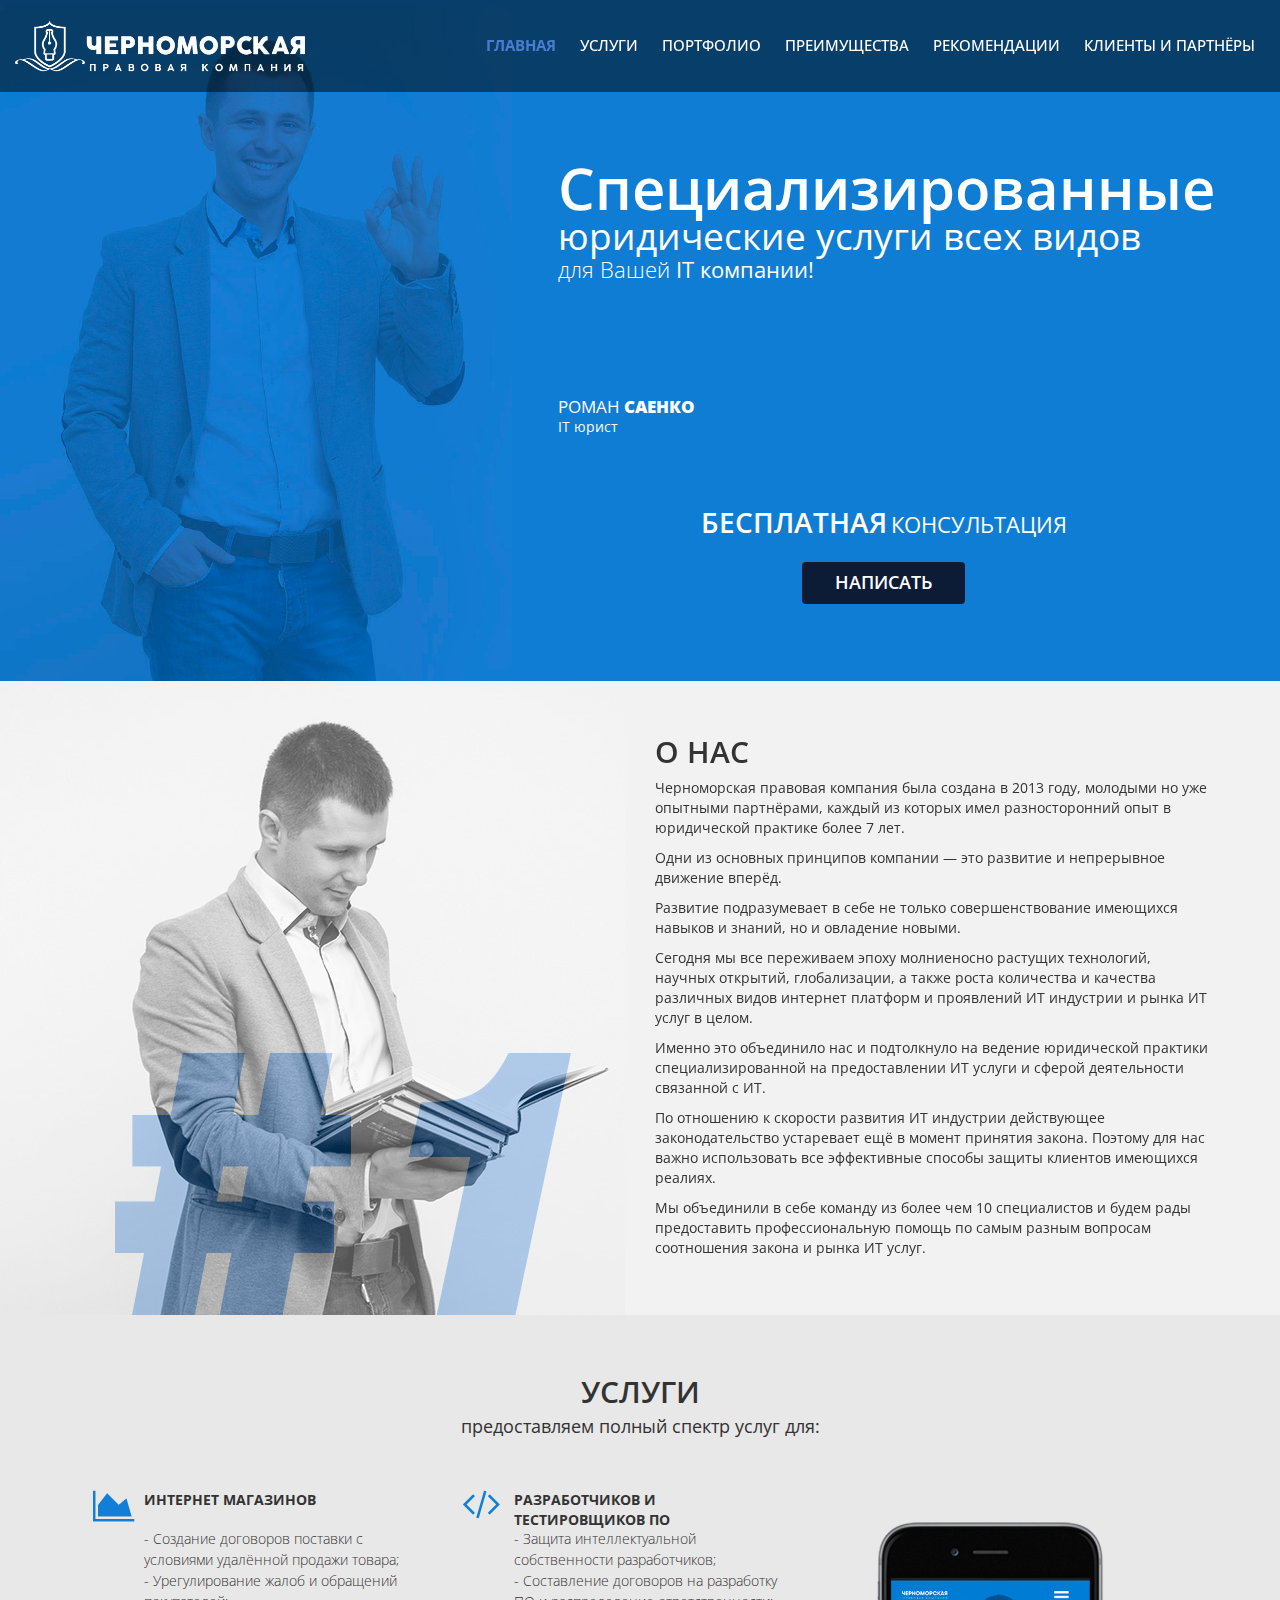
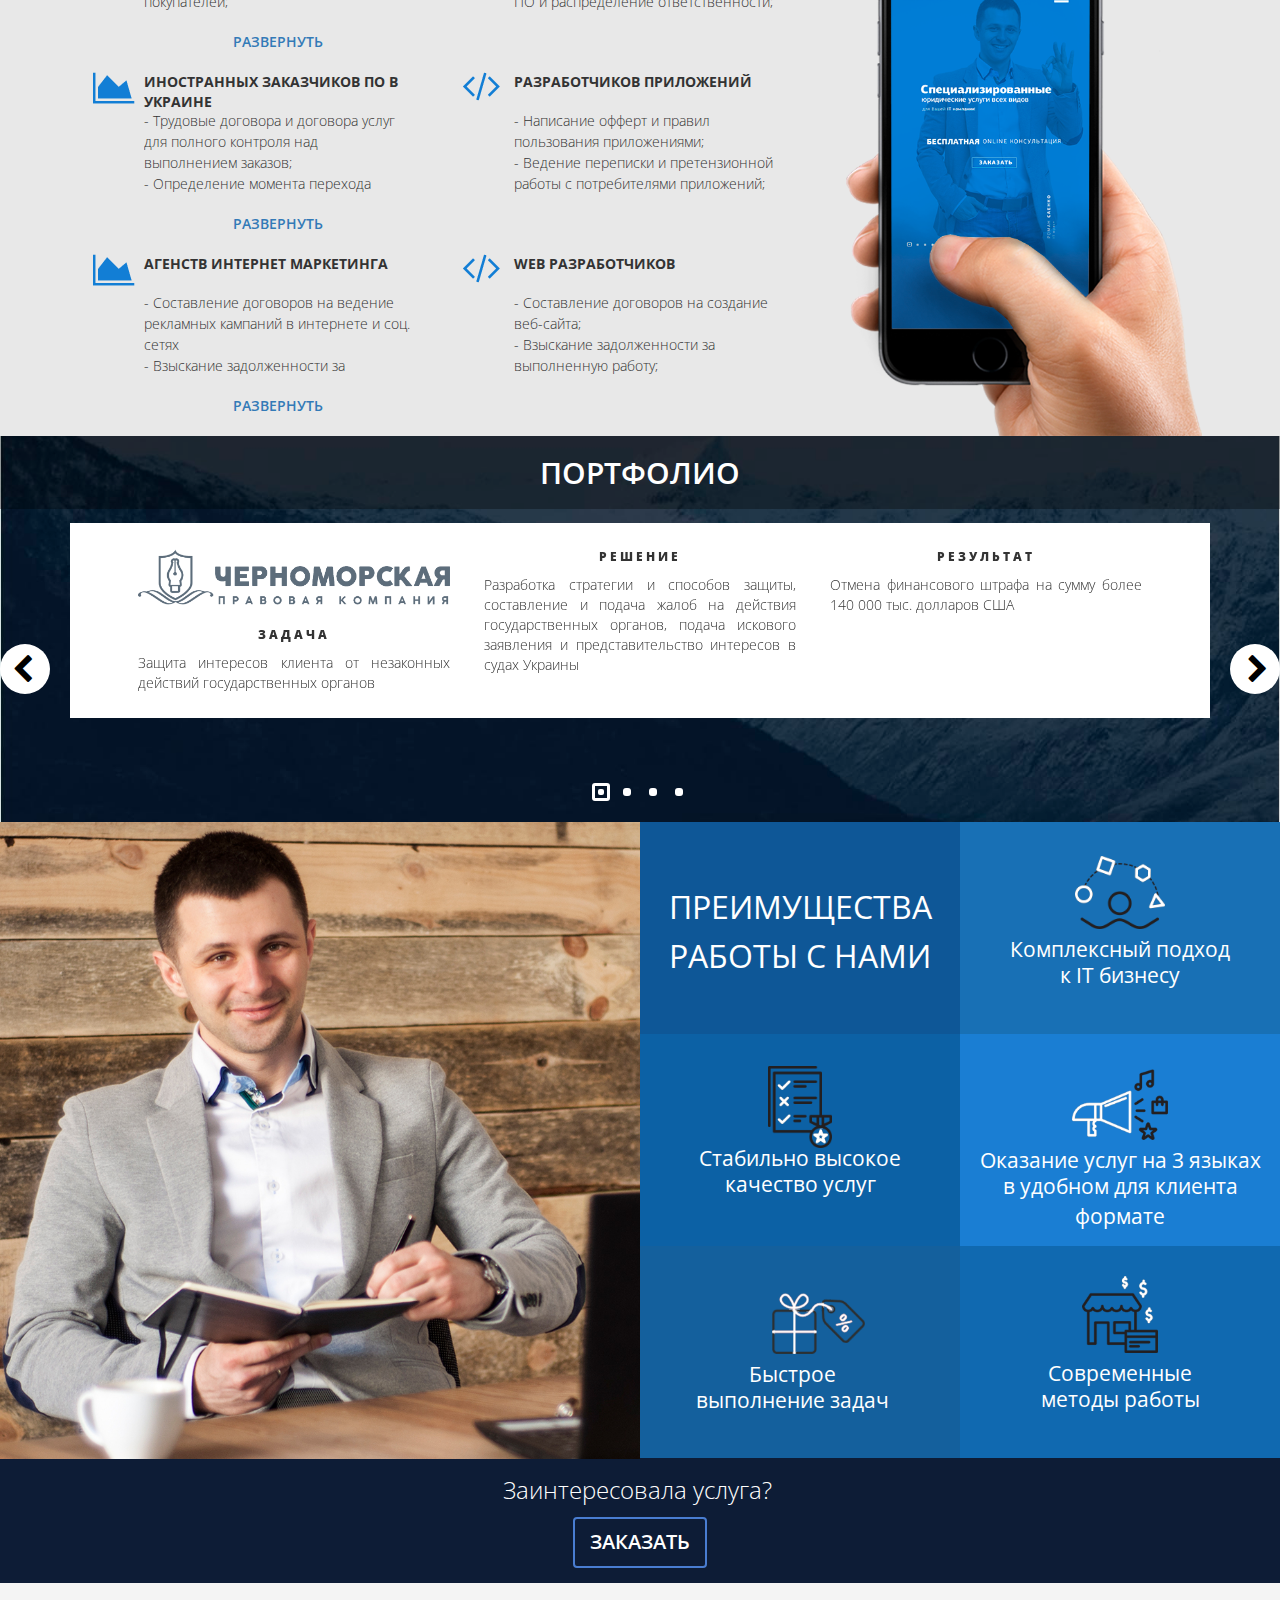
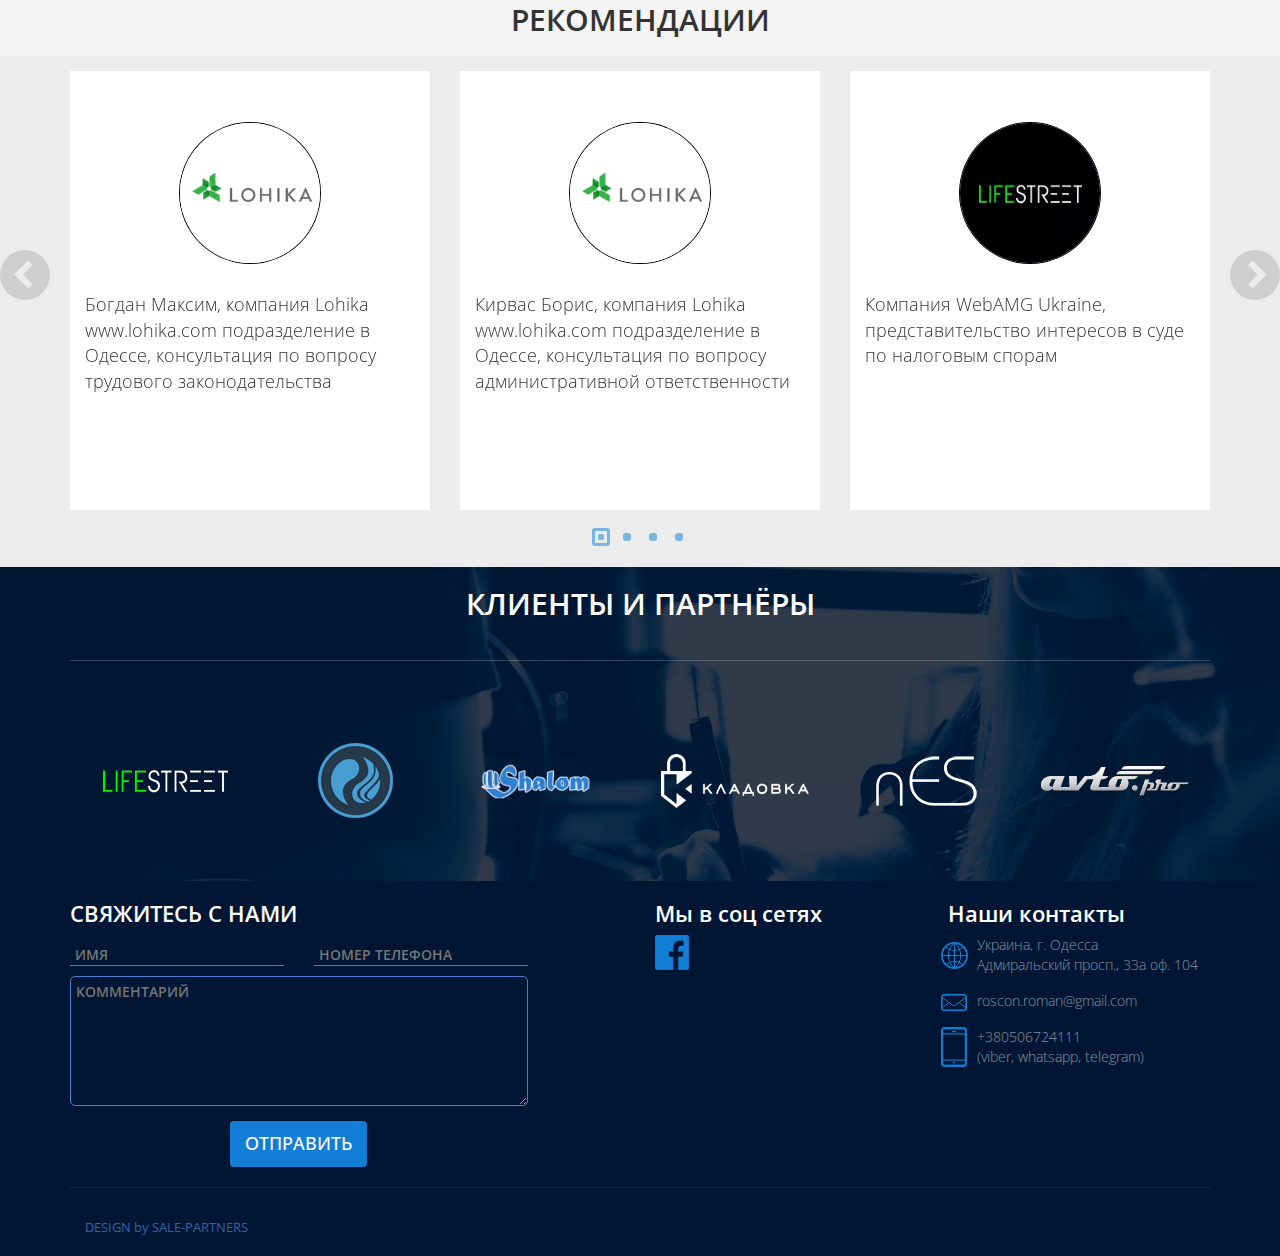
<file: html/index.html>
<!DOCTYPE html>
<html lang="ru">
	<head>
		<meta charset="utf-8"/>
		<meta http-equiv="X-UA-Compatible" content="IE=edge"/>
		<meta name="viewport" content="width=device-width, initial-scale=1"/>
		<link rel="shortcut icon" href="/img/favicon.png" type="image/png"/>
		<title> title</title>
		<!-- Bootstrap -->
		<!-- <link href="plugins/bootstrap/css/bootstrap.min.css" rel="stylesheet"/> -->
		<link rel="stylesheet" type="text/css" href="css/style.css">
		<!-- HTML5 shim and Respond.js for IE8 support of HTML5 elements and media queries -->
		<!--[if lt IE 9]>
			<script src="https://oss.maxcdn.com/html5shiv/3.7.2/html5shiv.min.js"></script>
			<script src="https://oss.maxcdn.com/respond/1.4.2/respond.min.js"></script>
		<![endif]-->

		<link href="https://fonts.googleapis.com/css?family=Lato:400,400i,900,900i" rel="stylesheet">
		<link href="https://fonts.googleapis.com/css?family=Open+Sans:300,300i,400,400i,600,600i,700,700i,800,800i&amp;subset=cyrillic" rel="stylesheet">
	</head>
	<body>
		<div id='main' class="block-1 bg bg-1 scrool-h">
			<div class="container-fluid posf h-menu">
				<header>
					<div class="row flex-center">
						<div class="col-xs-10 col-sm-2 col-md-3">
							<div class="log-holder">
								<img src="img/logo-w.png" alt="" class="logo">
								 
							</div>
						</div>
						<div class="col-xs-12 col-sm-10 col-md-9 text-right pos-s">
							<nav>
								<div class="m-menu-bt hidden-sm hidden-md hidden-lg">
									<div class="m-btn icon-menu"></div>
								</div>
								<div class="list">
									<ul class="m-menu">
										<li><a href="#main">главная</a></li>
										<li><a href="#serv">услуги</a></li>
										<li><a href="#portfol">портфолио</a></li>
										<li><a href="#preim">преимущества</a></li>
										<li><a href="#rec">рекомендации</a></li>
										<li><a href="#cliets">клиенты  и  партнёры</a></li>
									</ul>
								 
								</div>
							</nav>
						</div>
					</div>
				</header>
			</div>
			<div class="slick top">
				<div class="slide sl-1">
					<img src="img/bg/bg1.jpg" class=" ">
					<div class="container cont ">
						<div class="row">
							<div class="col-xs-12 col-sm-7 col-sm-offset-5 over-hide ">
								<p class="h2 fz-58 mb-n lh-1">Специализированные</p>
								<p class="medium fz-37 mb-n lh-1">юридические услуги всех видов</p>
								<p class="fz-22 mb-n lh1"><span class="light">для Вашей</span> IT компании!</p>
								<div class="cont text-left inline-b w-a  ">
									<p class="name">
										РОМАН <span>САЕНКО</span>
									</p>
									<span class="dep">IT юрист</span>
								</div>
								<div class="text-center mar-top">
										<p> <span class="black fz-28">БЕСПЛАТНАЯ</span>  <span class="fz-22"> КОНСУЛЬТАЦИЯ</span> </p>
										<div class="col-xs-12 col-sm-3 inline-b">
											<div class="row">
												<a  href="#cliets" class="btn goto">Написать</a>
											</div>
										</div>
								</div>
							</div>
						</div>
					</div>
				</div>

			</div>
		</div>
		<div class="block-2">
			<img src="img/bg/bg2.jpg" class="bg">
			<div class="container cont">
				<div class="row">
					<div class="col-xs-12 col-sm-6">
					</div>
					<div class="col-xs-12 col-sm-6">
						<div class="slick sl-2">
							<div class="slide">
								<h2 class="Black fz-30 t-upper">о нас</h2>
								<p>Черноморская правовая компания была создана в 2013 году, молодыми но уже опытными партнёрами, каждый из которых имел разносторонний опыт в юридической практике более 7 лет.</p> 
								<p>Одни из основных принципов компании — это развитие и непрерывное движение вперёд.</p> 
								<p>Развитие подразумевает в себе не только совершенствование имеющихся навыков и знаний, но и овладение новыми.</p>
								<p>Сегодня мы все переживаем эпоху молниеносно растущих технологий, научных открытий, глобализации, а также роста количества и качества различных видов интернет платформ и проявлений ИТ индустрии и рынка ИТ услуг в целом.</p>
								<p>Именно это объединило нас и подтолкнуло на ведение юридической практики специализированной на предоставлении ИТ услуги и сферой деятельности связанной с ИТ.</p>
								<p>По отношению к скорости развития ИТ индустрии действующее законодательство устаревает ещё в момент принятия закона. Поэтому для нас важно использовать все эффективные способы защиты клиентов имеющихся реалиях.</p>
								<p>Мы объединили в себе команду из более чем 10 специалистов и будем рады предоставить профессиональную помощь по самым разным вопросам соотношения закона и рынка ИТ услуг.</p>

							</div>
						</div>
					</div>
				</div>
			</div>
				<div class="sl-2 btn-holder">
					
				</div>
		</div>
		<div id='serv' class="block-3 scrool-h">
			<div class="container serv">
				<div class="row">
					<div class="col-xs-12">
						<div class="head text-center">
							<h2>
								УСЛУГИ
							</h2>
							<span>предоставляем полный спектр услуг для:</span>
						</div>
					</div>
					<div class="col-xs-12 col-md-8 max-md-8  va-t">
						<div class="row">
							<div class="col-xs-12 ">
								<div class="icn-ell">
									<div class="icn">
										<img src="img/icon/icon-1.png">
									</div>
									<div class="cont">
											<p class="name UltraBlack">ИНТЕРНЕТ МАГАЗИНОВ</p>
											<div class="hidden-s">
												<p class="light">Создание договоров поставки с условиями удалённой продажи товара;</p>
												<p class="light">Урегулирование жалоб и обращений покупателей;</p>
												<p class="light">Cоздание договоров для закупки товара;</p>
												<p class="light">Оптимизация налогообложения;</p>
											</div>
										<a href="#"><span class="na">Развернуть</span> <span class="act">Свернуть</span></a>
									</div>
								</div>
								<div class="icn-ell">
									<div class="icn">
										<img src="img/icon/icon-2.png">
									</div>
									<div class="cont">
											<p class="name UltraBlack">РАЗРАБОТЧИКОВ И ТЕСТИРОВЩИКОВ ПО</p>
											<div class="hidden-s">
												 
												<p class="light">Защита интеллектуальной собственности разработчиков;</p>
												<p class="light">Cоставление договоров на разработку ПО и распределение ответственности;</p>
											</div>
										<!-- <a href="#"><span class="na">Развернуть</span> <span class="act">Свернуть</span></a> -->
									</div>
								</div>
								<div class="icn-ell">
									<div class="icn">
										<img src="img/icon/icon-1.png">
									</div>
									<div class="cont">
											<p class="name UltraBlack">ИНОСТРАННЫХ ЗАКАЗЧИКОВ ПО В УКРАИНЕ</p>
											<div class="hidden-s">
												 
												<p class="light">Трудовые договора и договора услуг для полного контроля над выполнением заказов;</p>
												<p class="light">Определение момента перехода права собственности на разработки;</p>
												<p class="light">Возможность взыскание потраченных средств за невыполненную работу;</p>
											</div>
										<a href="#"><span class="na">Развернуть</span> <span class="act">Свернуть</span></a>
									</div>
								</div>
								<div class="icn-ell">
									<div class="icn">
										<img src="img/icon/icon-2.png">
									</div>
									<div class="cont">
											<p class="name UltraBlack">РАЗРАБОТЧИКОВ ПРИЛОЖЕНИЙ</p>
											<div class="hidden-s">
												 
												<p class="light">Написание офферт и правил пользования приложениями;</p>
												<p class="light">Ведение переписки и претензионной работы с потребителями приложений;</p>
											</div>
										<!-- <a href="#"><span class="na">Развернуть</span> <span class="act">Свернуть</span></a> -->
									</div>
								</div>
								<div class="icn-ell">
									<div class="icn">
										<img src="img/icon/icon-1.png">
									</div>
									<div class="cont">
											<p class="name UltraBlack">АГЕНСТВ ИНТЕРНЕТ МАРКЕТИНГА</p>
											<div class="hidden-s">
												<p class="light">Составление договоров на ведение рекламных кампаний в интернете и соц. сетях </p>
												 
												<p class="light">Взыскание задолженности за выполненную работу;</p>

											</div>
										<a href="#"><span class="na">Развернуть</span> <span class="act">Свернуть</span></a>
									</div>
								</div>
								<div class="icn-ell">
									<div class="icn">
										<img src="img/icon/icon-2.png">
									</div>
									<div class="cont">
											<p class="name UltraBlack">WEB РАЗРАБОТЧИКОВ</p>
											<div class="hidden-s">
												 
												<p class="light">Составление договоров на создание веб-сайта;</p>
												<p class="light">Взыскание задолженности за выполненную работу;</p>
											</div>
										<!-- <a href="#"><span class="na">Развернуть</span> <span class="act">Свернуть</span></a> -->
									</div>
								</div>
							</div>
						</div>
					</div>
					<div class="hidden-xs hidden-sm col-md-4 max-md-4 va-b text-right">
						<img src="img/decor/dec1.png" class="decor">
					</div>
				</div>
			</div>
		</div>
		<div id='portfol' class="block-4 portfol scrool-h">
				<div class="head white text-center"> <h2 class="white">портфолио</h2></div>
				<div class="pos-r">
					<div class="portfol-s btn-holder"></div>
					<div class="container">
						<div class="row">
							<div class="col-xs-12">
									<div class="slick portfol-s">
										<div class="slide">
											<div class="p-ell row ">
												<div class="col-sm-12 text " style="">
													<div class="item it-1">
														<img src="img/logo-g.png">
														<div class="p-text">
															<p class="name">
																ЗАДАЧА
															</p>
																<p>Защита интересов клиента от незаконных действий государственных органов</p>
														</div>
													</div>
													<div class="item it-2">
														<div class="p-text">
															<p class="name">
																РЕШЕНИЕ
															</p>
																<p>Разработка стратегии и способов защиты, составление и подача жалоб на действия государственных органов, подача искового заявления и представительство интересов в судах Украины</p>
														</div>
													</div>
													<div class="item it-3">
														
														<div class="p-text">
															<p class="name">
																РЕЗУЛЬТАТ
															</p>
																<p>Отмена финансового штрафа на сумму более 140 000 тыс. долларов США </p>
															</div>
														</div>
													
												</div>
											</div>
										</div>
										<div class="slide">
											<div class="p-ell row ">
												<div class="col-sm-12 text " style="">
													<div class="item it-1">
														<img src="img/logo-g.png">
														<div class="p-text">
															<p class="name">
																ЗАДАЧА
															</p>
																<p>Защита конфиденциальной информации клиента</p>
														</div>
													</div>
													<div class="item it-2">
														<div class="p-text">
															<p class="name">
																РЕШЕНИЕ
															</p>
																<p>Разработка и внедрение новых форм трудовых договоров, положения и политики конфиденциальности компании, введение дополнительных видов ответственности персонала клиента, внесение рекомендаций и изменений в штатную структуру компании, проведение обучения среди персонала клиента</p>
														</div>
													</div>
													<div class="item it-3">
														
														<div class="p-text">
															<p class="name">
																РЕЗУЛЬТАТ
															</p>
																<p>Снижение потерь коммерческой информации, конфиденциального программного кода до уровня 3% в год.</p>
															</div>
														</div>
												</div>
											</div>
										</div>
										<div class="slide">
											<div class="p-ell row ">
												<div class="col-sm-12 text " style="">
													<div class="item it-1">
														<img src="img/logo-g.png">
														<div class="p-text">
															<p class="name">
																ЗАДАЧА
															</p>
																<p>Взыскание убытков и задолженности в пользу клиента за неоплату проведения рекламной компании в сети интернет</p>
														</div>
													</div>
													<div class="item it-2">
														<div class="p-text">
															<p class="name">
																РЕШЕНИЕ
															</p>
																<p>Подготовка и проработка необходимых документов, разработка и подача искового заявления в суд и дальнейшее представительство интересов клиента в суде</p>
														</div>
													</div>
													<div class="item it-3">
														
														<div class="p-text">
															<p class="name">
																РЕЗУЛЬТАТ
															</p>
																<p>Результат- фактическое взыскание в пользу клиента более 10 000 тыс. долларов США.</p>
															</div>
														</div>
												</div>
											</div>
										</div>
										<div class="slide">
											<div class="p-ell row ">
												<div class="col-sm-12 text " style="">
													<div class="item it-1">
														<img src="img/logo-g.png">
														<div class="p-text">
															<p class="name">
																ЗАДАЧА
															</p>
																<p>Оптимизация системы налогообложения клиента</p>
														</div>
													</div>
													<div class="item it-2">
														<div class="p-text">
															<p class="name">
																РЕШЕНИЕ
															</p>
																<p>Проведение юридического аудита компании клиента, разработка и внедрение схемы законного уменьшения налоговой нагрузки, открытие юридического лица за границами Украины, получение разрешительной документации</p>
														</div>
													</div>
													<div class="item it-3">
														
														<div class="p-text">
															<p class="name">
																РЕЗУЛЬТАТ
															</p>
																<p>Прохождение проверки налоговыми органами без существенных замечаний.</p>
															</div>
														</div>
												</div>
											</div>
										</div>
								 
									</div>
							</div>
						</div>
					</div>
				</div>
		</div>
		<div id='preim' class="block-5 scrool-h">
			<div class="container-fluid">
				<div class="row  ">
					<div class="col-xs-12 hidden-xs hidden-md hidden-sm js-height-img col-lg-6">
						<div class="row text-center">
							<img src="img/background2.jpg" class="p_max_300">
						</div>
					</div>
					<div class="col-xs-12 col-sm-12 col-lg-6">
						<div class="row">
							<div class="col-xs-12 col-sm-6 col-md-6">
								<div class="el-prem js-height th3 pos-r">
									<div class="text-holder th7 cont">
										<p class="name">
											ПРЕИМУЩЕСТВА
										</p>
										<p>
											РАБОТЫ С НАМИ
										</p>
									</div>
									<div class="img-holder">
										
									</div>
								</div>
							</div>
							<div class="col-xs-12 col-sm-6 col-md-6">
								<div class="el-prem js-height th1">
									<div class="text-holder text-center">
										<div class="img-holder">
											<img src="img/icon/p-icon-1.png">
										</div>
										<p class="name">
											Комплексный подход 
										</p>
										<p>
											к IT бизнесу
										</p>
									</div>
									
								</div>
							</div>
							<div class="col-xs-12 col-sm-6 col-md-6">
								<div class="el-prem js-height th2">
									<div class="text-holder">
										<div class="img-holder">
											<img src="img/icon/p-icon-2.png">
										</div>
										<p class="name">
											Стабильно высокое
										</p>
										<p>
											качество услуг
										</p>
										
									</div>
									
								</div>
							</div>
							
							<div class="col-xs-12 col-sm-6 col-md-6">
								<div class="el-prem js-height th4">
									<div class="text-holder">
										<div class="img-holder">
											<img src="img/icon/p-icon-4.png">
										</div>
										<p class="name">
											Оказание услуг на 3 языках  
										</p>
										<p>в удобном для клиента формате</p>
									</div>
								</div>
							</div>
							<div class="col-xs-12 col-sm-6 col-md-6">
								<div class="el-prem js-height th5">
									<div class="text-holder">
									<div class="img-holder">
										<img src="img/icon/p-icon-5.png">
									</div>
										<p class="name">
											Быстрое 
										</p>
										<p>
											выполнение задач
										</p>
									</div>
								</div>
							</div>
							<div class="col-xs-12 col-sm-6 col-md-6">
								<div class="el-prem js-height th6">
									<div class="text-holder">
									<div class="img-holder">
										<img src="img/icon/p-icon-6.png">
									</div>
										<p class="name">
											Современные 
										</p>
										<p>методы работы</p>
									</div>
								</div>
							</div>
						</div>
					</div>
				</div>
			</div>
		</div>
		<div class="ord">
			<div class="container">
				<div class="row">
					<div class="col-xs-12 text-center">
						<p class="light">Заинтересовала услуга?</p> <br> <button class="btn bth2 s-marg pop_open">заказать</button>
					</div>
				</div>
			</div>
		</div>
		<div id='rec' class="block-6 pos-r scrool-h">
			<div class="container-fluid bg">
				<div class="row">
					<div class="col-xs-12 text-center">
						<h2>РЕКОМЕНДАЦИИ</h2>
					</div>
				</div>
			</div>
			<div class="container">
				<div class="row">
					<div class="slick rec">
						<div class="slide">
							<div class="rec-ell">
								<div class="bg">
									<div class="photo-holder">
										<img src="img/partners/d_Lohika.jpg">
									</div>
									<div class="text-holder">
										<p>
											Богдан Максим, компания Lohika www.lohika.com подразделение в Одессе, консультация по вопросу трудового законодательства
										</p>
										<!-- <p class="name">
											- Digital Studio
										</p>
										<ul>
											<li><a href=""> <img src="img/social/twitter.png"> </a></li>
											<li><a href=""> <img src="img/social/facebook.png"></a></li>
											<li><a href=""> <img src="img/social/vkontakte.png"></a></li>
											<li><a href=""> <img src="img/social/google-plus.png"></a></li>
										</ul> -->
										<div class="text-center">
											<!-- <button class="btn bth3">
												ПРОЧИТАТЬ ВСЁ
											</button> -->
										</div>
									</div>
								</div>
							</div>
						</div>
						<div class="slide">
							<div class="rec-ell">
								<div class="bg">
									<div class="photo-holder">
										<img src="img/partners/d_Lohika.jpg">
									</div>
									<div class="text-holder">
										<p>
											Кирвас Борис, компания Lohika www.lohika.com подразделение в Одессе, консультация по вопросу административной ответственности 
										</p>
										<!-- <p class="name">
											- Digital Studio
										</p>
										<ul>
											<li><a href=""> <img src="img/social/twitter.png"> </a></li>
											<li><a href=""> <img src="img/social/facebook.png"></a></li>
											<li><a href=""> <img src="img/social/vkontakte.png"></a></li>
											<li><a href=""> <img src="img/social/google-plus.png"></a></li>
										</ul> -->
										<div class="text-center">
											<!-- <button class="btn bth3">
												ПРОЧИТАТЬ ВСЁ
											</button> -->
										</div>
									</div>
								</div>
							</div>
						</div>
						<div class="slide">
							<div class="rec-ell">
								<div class="bg">
									<div class="photo-holder">
										<img src="img/partners/d_life.jpg">
									</div>
									<div class="text-holder">
										<p>
											Компания WebAMG Ukraine, представительство интересов в суде по налоговым спорам
										</p>
										<!-- <p class="name">
											- Digital Studio
										</p>
										<ul>
											<li><a href=""> <img src="img/social/twitter.png"> </a></li>
											<li><a href=""> <img src="img/social/facebook.png"></a></li>
											<li><a href=""> <img src="img/social/vkontakte.png"></a></li>
											<li><a href=""> <img src="img/social/google-plus.png"></a></li>
										</ul> -->
										<div class="text-center">
											<!-- <button class="btn bth3">
												ПРОЧИТАТЬ ВСЁ
											</button> -->
										</div>
									</div>
								</div>
							</div>
						</div>
						<div class="slide">
							<div class="rec-ell">
								<div class="bg">
									<div class="photo-holder">
										<img src="img/partners/d_Lux.jpg">
									</div>
									<div class="text-holder">
										<p>
											Васильев Александр, компания Люксофт www.luxoft.ru подразделение в Одессе, консультирование по вопросам наследования.
										</p>
										<!-- <p class="name">
											- Digital Studio
										</p>
										<ul>
											<li><a href=""> <img src="img/social/twitter.png"> </a></li>
											<li><a href=""> <img src="img/social/facebook.png"></a></li>
											<li><a href=""> <img src="img/social/vkontakte.png"></a></li>
											<li><a href=""> <img src="img/social/google-plus.png"></a></li>
										</ul> -->
										<div class="text-center">
											<!-- <button class="btn bth3">
												ПРОЧИТАТЬ ВСЁ
											</button> -->
										</div>
									</div>
								</div>
							</div>
						</div>
					</div>
				</div>
			</div>
			<div class="rec btn-holder">		</div>
		</div>
		<div id='cliets' class="block-7 scrool-h">
			<div class="container">
				<div class="row">
					<div class="col-xs-12 text-center">
						<h2 class="white">КЛИЕНТЫ И ПАРТНЁРЫ</h2>
					</div>
				</div>
			</div>
			<div class="pos-r">
				<div class="container">
					<div class="row">
						<div class="slick clients">
							<div class="slide">
								<div class="cli-ell">
									<div class="text-holder">
										<p><span class="c-blue">“</span>наша компания подтвердила права на свое ПО и приняло его к учету в качестве НМА, за что говорим "Roman Saenko & Сo." огромное Спасибо!<span class="c-blue">”</span></p>
										<p class="name">- Сергей Дьяконов “VDP Project”</p>
									</div>
									<div class="text-center">
										<div class="photo-holder">
											<img src="img/photo/clent-zag1.png">
										</div>
									</div>
								</div>
							</div>
							<div class="slide">
								<div class="cli-ell">
									<div class="text-holder">
										<p><span class="c-blue">“</span>наша компания подтвердила права на свое ПО и приняло его к учету в качестве НМА, за что говорим "Roman Saenko & Сo." огромное Спасибо!<span class="c-blue">”</span></p>
										<p class="name">- Сергей Дьяконов “VDP Project”</p>
									</div>
									<div class="text-center">
										<div class="photo-holder">
											<img src="img/photo/clent-zag1.png">
										</div>
									</div>
								</div>
							</div>
							<div class="slide">
								<div class="cli-ell">
									<div class="text-holder">
										<p><span class="c-blue">“</span>наша компания подтвердила права на свое ПО и приняло его к учету в качестве НМА, за что говорим "Roman Saenko & Сo." огромное Спасибо!<span class="c-blue">”</span></p>
										<p class="name">- Сергей Дьяконов “VDP Project”</p>
									</div>
									<div class="text-center">
										<div class="photo-holder">
											<img src="img/photo/clent-zag1.png">
										</div>
									</div>
								</div>
							</div>
							<div class="slide">
								<div class="cli-ell">
									<div class="text-holder">
										<p><span class="c-blue">“</span>наша компания подтвердила права на свое ПО и приняло его к учету в качестве НМА, за что говорим "Roman Saenko & Сo." огромное Спасибо!<span class="c-blue">”</span></p>
										<p class="name">- Сергей Дьяконов “VDP Project”</p>
									</div>
									<div class="text-center">
										<div class="photo-holder">
											<img src="img/photo/clent-zag1.png">
										</div>
									</div>
								</div>
							</div>
							<div class="slide">
								<div class="cli-ell">
									<div class="text-holder">
										<p><span class="c-blue">“</span>наша компания подтвердила права на свое ПО и приняло его к учету в качестве НМА, за что говорим "Roman Saenko & Сo." огромное Спасибо!<span class="c-blue">”</span></p>
										<p class="name">- Сергей Дьяконов “VDP Project”</p>
									</div>
									<div class="text-center">
										<div class="photo-holder">
											<img src="img/photo/clent-zag1.png">
										</div>
									</div>
								</div>
							</div>
							<div class="slide">
								<div class="cli-ell">
									<div class="text-holder">
										<p><span class="c-blue">“</span>наша компания подтвердила права на свое ПО и приняло его к учету в качестве НМА, за что говорим "Roman Saenko & Сo." огромное Спасибо!<span class="c-blue">”</span></p>
										<p class="name">- Сергей Дьяконов “VDP Project”</p>
									</div>
									<div class="text-center">
										<div class="photo-holder">
											<img src="img/photo/clent-zag1.png">
										</div>
									</div>
								</div>
							</div>
						</div>
					</div>
				</div>
				<div class="clients btn-holder"></div>
			</div>
			<div class="container">
				<hr>
				<div class="slick clie-logo">
					<div class="slide">
						<a href="http://www.lifestreet.com/">
							<img src="img/partners/life.png">
						</a>
					</div>
					<div class="slide">
						<a href="http://odgaz.odessa.ua/">
							<img src="img/partners/od_gaz.png">
						</a>
					</div>
					<div class="slide">
						<a href="http://shalom.in.ua/">
							<img src="img/partners/shalom.png">
						</a>
					</div>
					<div class="slide">
						<a href="http://kladovka.ua/">
							<img src="img/partners/kladovka.png">
						</a>
					</div>
					<div class="slide">
						<a href="http://nes.od.ua/">
							<img src="img/partners/nes.png">
						</a>
					</div>
					<div class="slide">
						<a href="http://avto.pro/">
							<img src="img/partners/avto.gif">
						</a>
					</div>
			</div>
		</div>
	</div>
	<div class="footer">
		<div class="container">
			<div class="row ">
				<div class="col-xs-12 col-md-5">
					<h2 class="white">СВЯЖИТЕСЬ С НАМИ</h2>
					<form action="post" class="form">

						<div class="row">
							<div class="col-xs-12 col-sm-6 ">
								<input type="text" name="name" placeholder="ИМЯ">
							</div>
							<div class="col-xs-12 col-sm-6 ">
								<input type="text" name="phone" placeholder="НОМЕР ТЕЛЕФОНА">
							</div>
						</div>
						<textarea name="message" placeholder="КОММЕНТАРИЙ"></textarea>
						<div class="text-center">
							<input type="submit" value="отправить" class="btn bth3">
						</div>
					</form>
				</div>
				<div class="col-xs-12 col-sm-6  col-md-3 col-lg-3 col-lg-offset-1">
					<h2 class="white">Мы в соц сетях</h2>
					<ul class="social">
						<!-- <li><a href=""><img src="img/social/tw.png"></a></li> -->
						<li><a href="https://www.facebook.com/blackseacom" target="_blank"><img src="img/social/fb.png"></a></li>
						<!-- <li><a href=""><img src="img/social/vk.png"></a></li> -->
						<!-- <li><a href=""><img src="img/social/gogle.png"></a></li> -->
					</ul>
				</div>
				<div class="col-xs-12 col-sm-6  col-md-4 col-lg-3">
					<h2 class="white">Наши контакты</h2>
					<div class="f-ell   ">
						<div class="img-holder">
							<img src="img/icon/icon-location.png" alt="">
						</div>
						<div class="text-holder ">
							<!-- <p class="name">адрес</p> -->
							<p>Украина, г. Одесса <br> Адмиральский просп., 33а оф. 104</p>
						</div>
					</div>
					<div class="f-ell">
						<div class="img-holder mail">
							<img src="img/icon/icon-mail.png" alt="">
						</div>
						<div class="text-holder text-center">
							<!-- <p class="name">e-mail</p> -->
							<a href="mailto:roscon.roman@gmail.com">roscon.roman@gmail.com</a>
						</div>
					</div>
					<div class="f-ell">
						<div class="img-holder">
							<img src="img/icon/icon-phone.png" alt="">
						</div>
						<div class="text-holder ">
							<!-- <p class="name">телефон</p> -->
							<a href="tel:+380506724111">+380506724111 <br> (viber, whatsapp, telegram)</a>
						</div>
					</div>
				</div>

			</div>
			<hr>
			<div class="col-xs-12">
				<a href="" class="copy">DESIGN by SALE-PARTNERS</a>
			</div>
			
		</div>
	</div>
	 
<div class="pop_up flex-center">
	<div class="container">
		<div class="row">
			<div class="col-xs-12 col-sm-8 col-sm-offset-2 col-md-6 col-md-offset-3">
				<form action="post" class="form">
				<p class="hidden theme">Заказ услуги</p>
					<div class="row">
						<div class="col-xs-12 col-sm-6 ">
							<input type="text" name="name" placeholder="ИМЯ">
						</div>
						<div class="col-xs-12 col-sm-6 ">
							<input type="text" name="phone" placeholder="НОМЕР ТЕЛЕФОНА">
						</div>
						<div class="col-xs-12 col-sm-12 ">
							<input type="text" name="mail" placeholder="e-mail">
						</div>
					</div>
					<textarea name="message" placeholder="Что мы можем для Вас сделать ?"></textarea>
					<div class="col-xs-12 col-sm-6 text-center">
						<div class="btn bth3 close">Закрыть</div>
					</div>
					<div class="col-xs-12 col-sm-6 text-center"><input type="submit" value="отправить" class="btn bth3"></div>
				</form>
			</div>
		</div>
	</div>
</div>

		<script src="https://ajax.googleapis.com/ajax/libs/jquery/3.1.0/jquery.min.js"></script>
		<script src="plugins/slick/slick.min.js"></script>
		<script src="plugins/fb/script.js"></script>
		<script src="js/script.js"></script>
	</body>
</html>
</file>
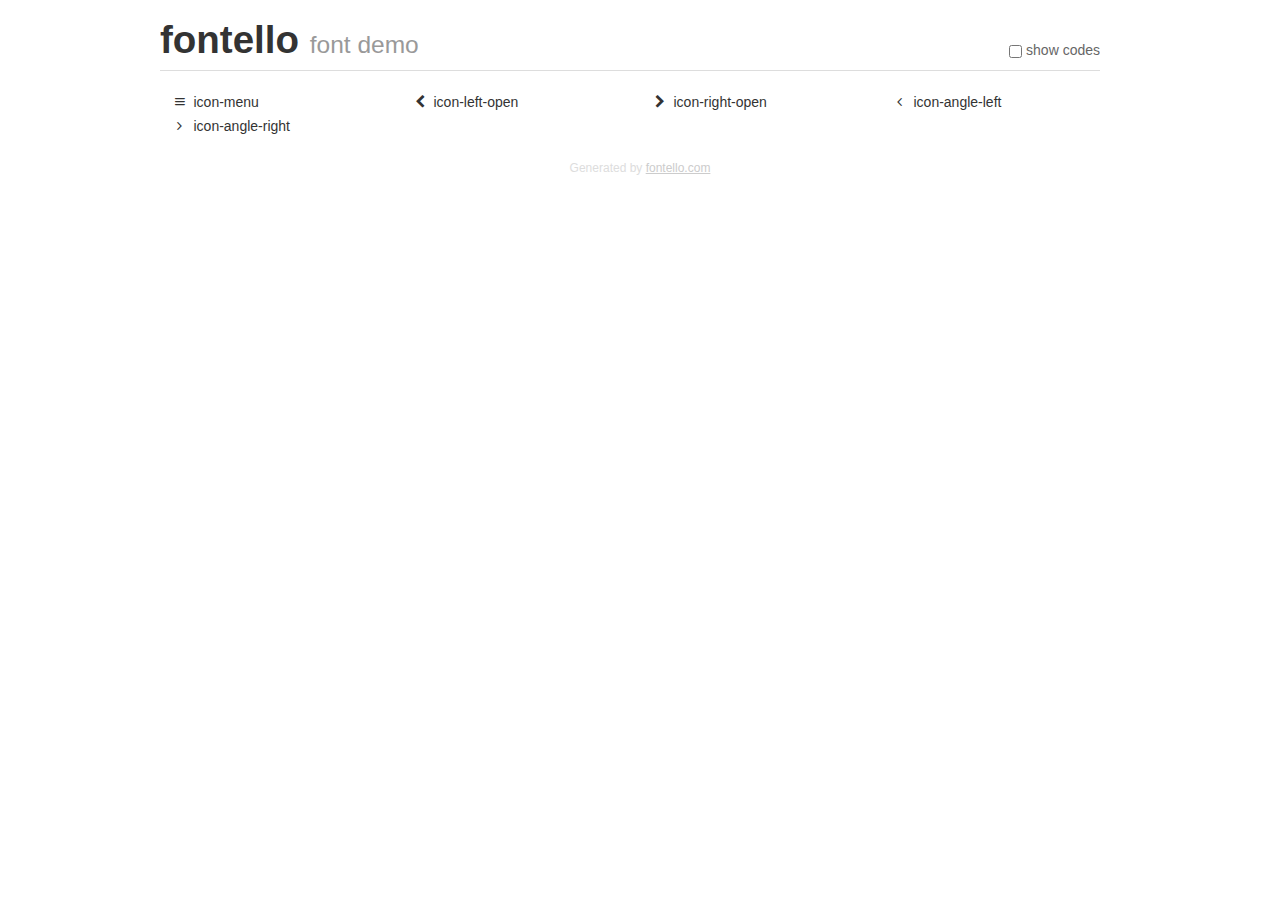
<file: html/plugins/fontello/demo.html>
<!DOCTYPE html>
<html>
  <head><!--[if lt IE 9]><script language="javascript" type="text/javascript" src="//html5shim.googlecode.com/svn/trunk/html5.js"></script><![endif]-->
    <meta charset="UTF-8"><style>/*
 * Bootstrap v2.2.1
 *
 * Copyright 2012 Twitter, Inc
 * Licensed under the Apache License v2.0
 * http://www.apache.org/licenses/LICENSE-2.0
 *
 * Designed and built with all the love in the world @twitter by @mdo and @fat.
 */
.clearfix {
  *zoom: 1;
}
.clearfix:before,
.clearfix:after {
  display: table;
  content: "";
  line-height: 0;
}
.clearfix:after {
  clear: both;
}
html {
  font-size: 100%;
  -webkit-text-size-adjust: 100%;
  -ms-text-size-adjust: 100%;
}
a:focus {
  outline: thin dotted #333;
  outline: 5px auto -webkit-focus-ring-color;
  outline-offset: -2px;
}
a:hover,
a:active {
  outline: 0;
}
button,
input,
select,
textarea {
  margin: 0;
  font-size: 100%;
  vertical-align: middle;
}
button,
input {
  *overflow: visible;
  line-height: normal;
}
button::-moz-focus-inner,
input::-moz-focus-inner {
  padding: 0;
  border: 0;
}
body {
  margin: 0;
  font-family: "Helvetica Neue", Helvetica, Arial, sans-serif;
  font-size: 14px;
  line-height: 20px;
  color: #333;
  background-color: #fff;
}
a {
  color: #08c;
  text-decoration: none;
}
a:hover {
  color: #005580;
  text-decoration: underline;
}
.row {
  margin-left: -20px;
  *zoom: 1;
}
.row:before,
.row:after {
  display: table;
  content: "";
  line-height: 0;
}
.row:after {
  clear: both;
}
[class*="span"] {
  float: left;
  min-height: 1px;
  margin-left: 20px;
}
.container,
.navbar-static-top .container,
.navbar-fixed-top .container,
.navbar-fixed-bottom .container {
  width: 940px;
}
.span12 {
  width: 940px;
}
.span11 {
  width: 860px;
}
.span10 {
  width: 780px;
}
.span9 {
  width: 700px;
}
.span8 {
  width: 620px;
}
.span7 {
  width: 540px;
}
.span6 {
  width: 460px;
}
.span5 {
  width: 380px;
}
.span4 {
  width: 300px;
}
.span3 {
  width: 220px;
}
.span2 {
  width: 140px;
}
.span1 {
  width: 60px;
}
[class*="span"].pull-right,
.row-fluid [class*="span"].pull-right {
  float: right;
}
.container {
  margin-right: auto;
  margin-left: auto;
  *zoom: 1;
}
.container:before,
.container:after {
  display: table;
  content: "";
  line-height: 0;
}
.container:after {
  clear: both;
}
p {
  margin: 0 0 10px;
}
.lead {
  margin-bottom: 20px;
  font-size: 21px;
  font-weight: 200;
  line-height: 30px;
}
small {
  font-size: 85%;
}
h1 {
  margin: 10px 0;
  font-family: inherit;
  font-weight: bold;
  line-height: 20px;
  color: inherit;
  text-rendering: optimizelegibility;
}
h1 small {
  font-weight: normal;
  line-height: 1;
  color: #999;
}
h1 {
  line-height: 40px;
}
h1 {
  font-size: 38.5px;
}
h1 small {
  font-size: 24.5px;
}
body {
  margin-top: 90px;
}
.header {
  position: fixed;
  top: 0;
  left: 50%;
  margin-left: -480px;
  background-color: #fff;
  border-bottom: 1px solid #ddd;
  padding-top: 10px;
  z-index: 10;
}
.footer {
  color: #ddd;
  font-size: 12px;
  text-align: center;
  margin-top: 20px;
}
.footer a {
  color: #ccc;
  text-decoration: underline;
}
.the-icons {
  font-size: 14px;
  line-height: 24px;
}
.switch {
  position: absolute;
  right: 0;
  bottom: 10px;
  color: #666;
}
.switch input {
  margin-right: 0.3em;
}
.codesOn .i-name {
  display: none;
}
.codesOn .i-code {
  display: inline;
}
.i-code {
  display: none;
}
@font-face {
      font-family: 'fontello';
      src: url('./font/fontello.eot?16539517');
      src: url('./font/fontello.eot?16539517#iefix') format('embedded-opentype'),
           url('./font/fontello.woff?16539517') format('woff'),
           url('./font/fontello.ttf?16539517') format('truetype'),
           url('./font/fontello.svg?16539517#fontello') format('svg');
      font-weight: normal;
      font-style: normal;
    }
     
     
    .demo-icon
    {
      font-family: "fontello";
      font-style: normal;
      font-weight: normal;
      speak: none;
     
      display: inline-block;
      text-decoration: inherit;
      width: 1em;
      margin-right: .2em;
      text-align: center;
      /* opacity: .8; */
     
      /* For safety - reset parent styles, that can break glyph codes*/
      font-variant: normal;
      text-transform: none;
     
      /* fix buttons height, for twitter bootstrap */
      line-height: 1em;
     
      /* Animation center compensation - margins should be symmetric */
      /* remove if not needed */
      margin-left: .2em;
     
      /* You can be more comfortable with increased icons size */
      /* font-size: 120%; */
     
      /* Font smoothing. That was taken from TWBS */
      -webkit-font-smoothing: antialiased;
      -moz-osx-font-smoothing: grayscale;
     
      /* Uncomment for 3D effect */
      /* text-shadow: 1px 1px 1px rgba(127, 127, 127, 0.3); */
    }
     </style>
    <link rel="stylesheet" href="css/animation.css"><!--[if IE 7]><link rel="stylesheet" href="css/fontello-ie7.css"><![endif]-->
    <script>
      function toggleCodes(on) {
        var obj = document.getElementById('icons');
      
        if (on) {
          obj.className += ' codesOn';
        } else {
          obj.className = obj.className.replace(' codesOn', '');
        }
      }
      
    </script>
  </head>
  <body>
    <div class="container header">
      <h1>
        fontello
         <small>font demo</small>
      </h1>
      <label class="switch">
        <input type="checkbox" onclick="toggleCodes(this.checked)">show codes
      </label>
    </div>
    <div id="icons" class="container">
      <div class="row">
        <div title="Code: 0xe800" class="the-icons span3"><i class="demo-icon icon-menu">&#xe800;</i> <span class="i-name">icon-menu</span><span class="i-code">0xe800</span></div>
        <div title="Code: 0xe801" class="the-icons span3"><i class="demo-icon icon-left-open">&#xe801;</i> <span class="i-name">icon-left-open</span><span class="i-code">0xe801</span></div>
        <div title="Code: 0xe802" class="the-icons span3"><i class="demo-icon icon-right-open">&#xe802;</i> <span class="i-name">icon-right-open</span><span class="i-code">0xe802</span></div>
        <div title="Code: 0xf104" class="the-icons span3"><i class="demo-icon icon-angle-left">&#xf104;</i> <span class="i-name">icon-angle-left</span><span class="i-code">0xf104</span></div>
      </div>
      <div class="row">
        <div title="Code: 0xf105" class="the-icons span3"><i class="demo-icon icon-angle-right">&#xf105;</i> <span class="i-name">icon-angle-right</span><span class="i-code">0xf105</span></div>
      </div>
    </div>
    <div class="container footer">Generated by <a href="http://fontello.com">fontello.com</a></div>
  </body>
</html>
</file>
<file: html/plugins/fontello/css/fontello-ie7.css>
[class^="icon-"], [class*=" icon-"] {
  font-family: 'fontello';
  font-style: normal;
  font-weight: normal;
 
  /* fix buttons height */
  line-height: 1em;
 
  /* you can be more comfortable with increased icons size */
  /* font-size: 120%; */
}
 
.icon-menu { *zoom: expression( this.runtimeStyle['zoom'] = '1', this.innerHTML = '&#xe800;&nbsp;'); }
.icon-left-open { *zoom: expression( this.runtimeStyle['zoom'] = '1', this.innerHTML = '&#xe801;&nbsp;'); }
.icon-right-open { *zoom: expression( this.runtimeStyle['zoom'] = '1', this.innerHTML = '&#xe802;&nbsp;'); }
.icon-angle-left { *zoom: expression( this.runtimeStyle['zoom'] = '1', this.innerHTML = '&#xf104;&nbsp;'); }
.icon-angle-right { *zoom: expression( this.runtimeStyle['zoom'] = '1', this.innerHTML = '&#xf105;&nbsp;'); }
</file>
<file: html/plugins/fontello/css/animation.css>
/*
   Animation example, for spinners
*/
.animate-spin {
  -moz-animation: spin 2s infinite linear;
  -o-animation: spin 2s infinite linear;
  -webkit-animation: spin 2s infinite linear;
  animation: spin 2s infinite linear;
  display: inline-block;
}
@-moz-keyframes spin {
  0% {
    -moz-transform: rotate(0deg);
    -o-transform: rotate(0deg);
    -webkit-transform: rotate(0deg);
    transform: rotate(0deg);
  }

  100% {
    -moz-transform: rotate(359deg);
    -o-transform: rotate(359deg);
    -webkit-transform: rotate(359deg);
    transform: rotate(359deg);
  }
}
@-webkit-keyframes spin {
  0% {
    -moz-transform: rotate(0deg);
    -o-transform: rotate(0deg);
    -webkit-transform: rotate(0deg);
    transform: rotate(0deg);
  }

  100% {
    -moz-transform: rotate(359deg);
    -o-transform: rotate(359deg);
    -webkit-transform: rotate(359deg);
    transform: rotate(359deg);
  }
}
@-o-keyframes spin {
  0% {
    -moz-transform: rotate(0deg);
    -o-transform: rotate(0deg);
    -webkit-transform: rotate(0deg);
    transform: rotate(0deg);
  }

  100% {
    -moz-transform: rotate(359deg);
    -o-transform: rotate(359deg);
    -webkit-transform: rotate(359deg);
    transform: rotate(359deg);
  }
}
@-ms-keyframes spin {
  0% {
    -moz-transform: rotate(0deg);
    -o-transform: rotate(0deg);
    -webkit-transform: rotate(0deg);
    transform: rotate(0deg);
  }

  100% {
    -moz-transform: rotate(359deg);
    -o-transform: rotate(359deg);
    -webkit-transform: rotate(359deg);
    transform: rotate(359deg);
  }
}
@keyframes spin {
  0% {
    -moz-transform: rotate(0deg);
    -o-transform: rotate(0deg);
    -webkit-transform: rotate(0deg);
    transform: rotate(0deg);
  }

  100% {
    -moz-transform: rotate(359deg);
    -o-transform: rotate(359deg);
    -webkit-transform: rotate(359deg);
    transform: rotate(359deg);
  }
}
</file>
